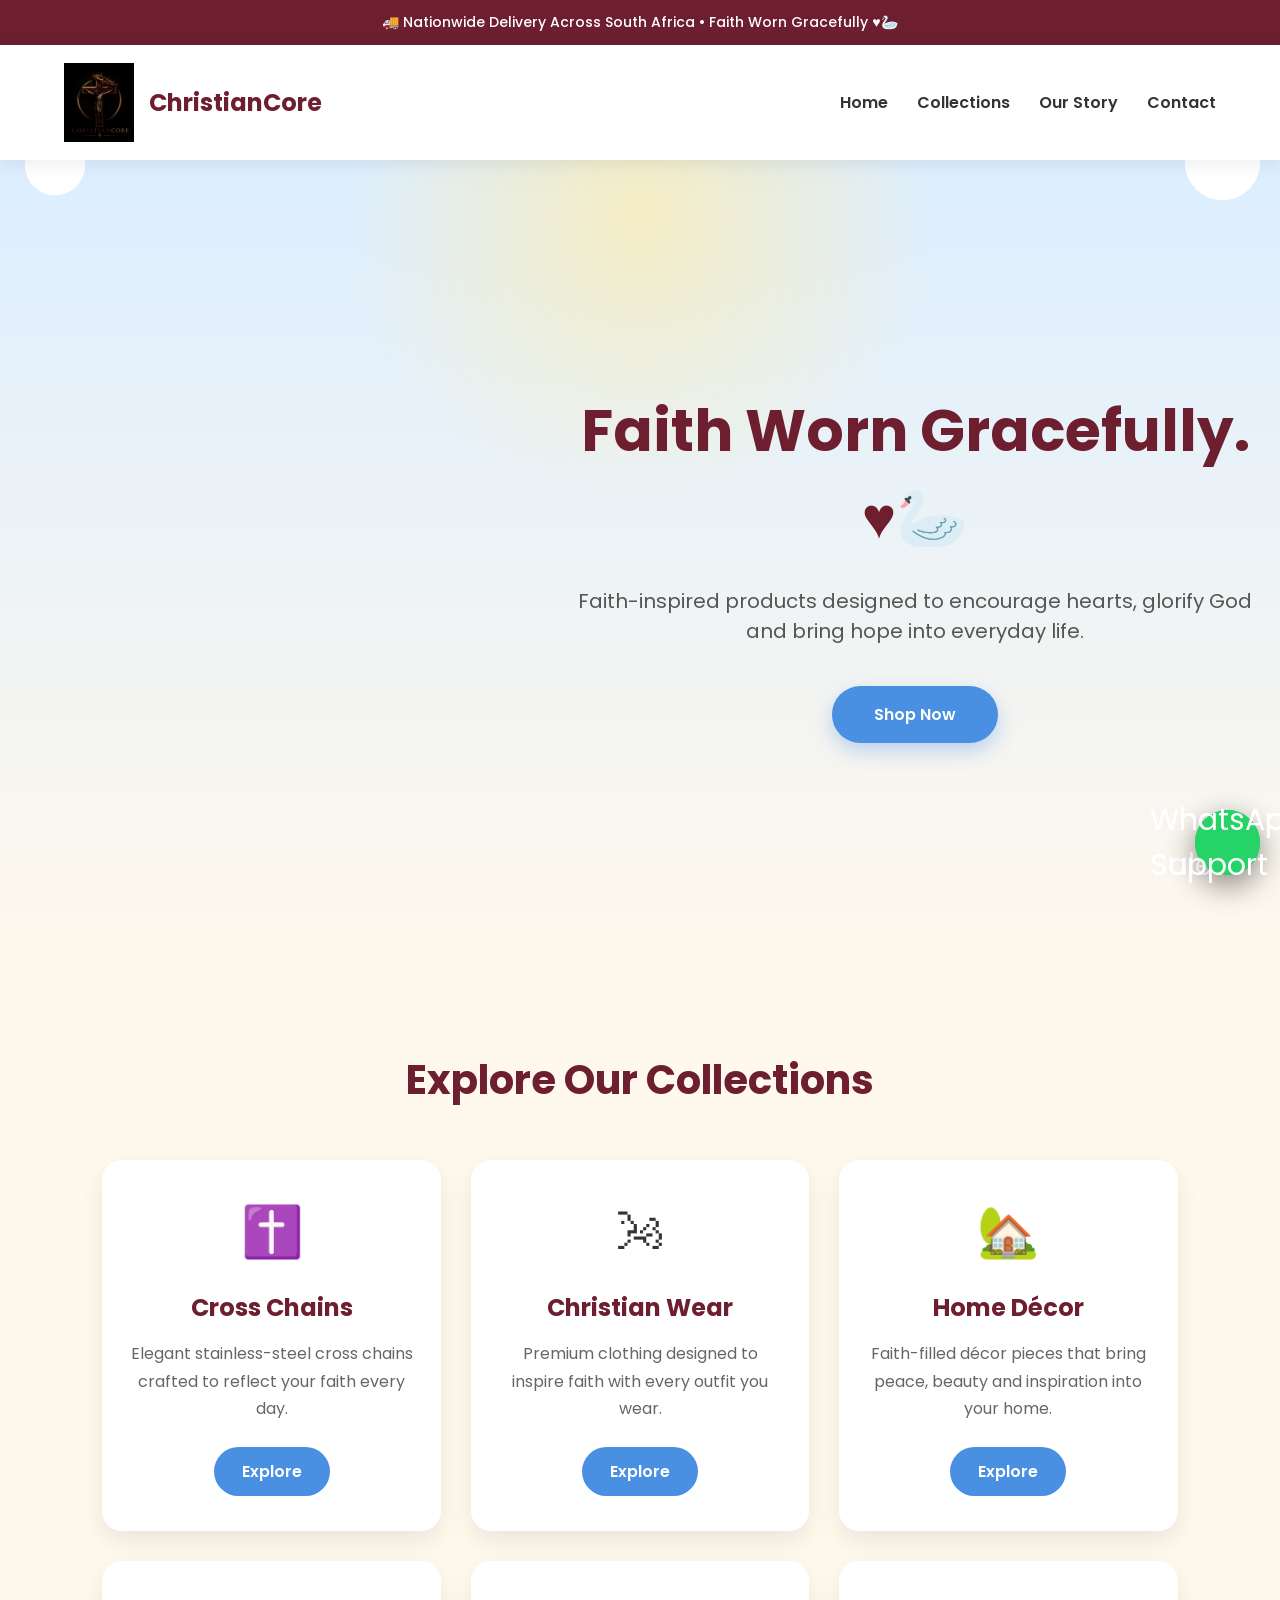
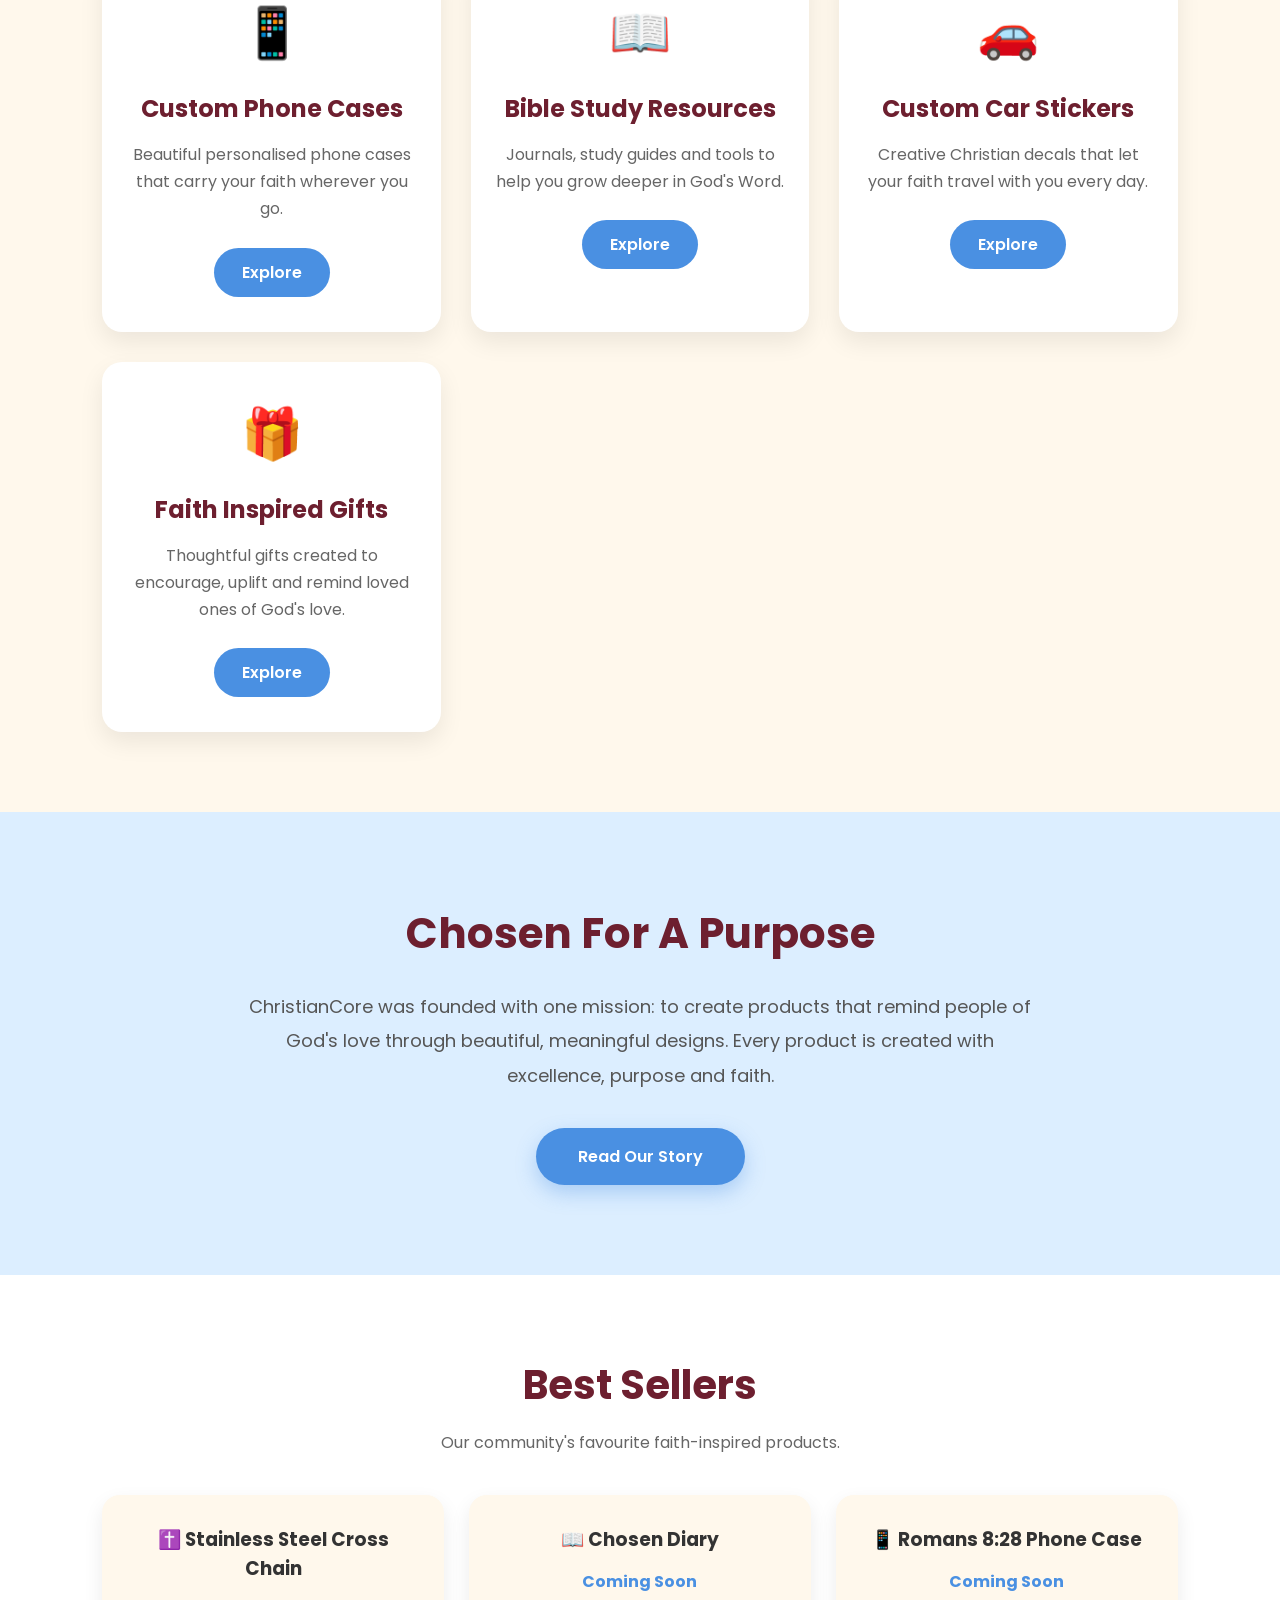
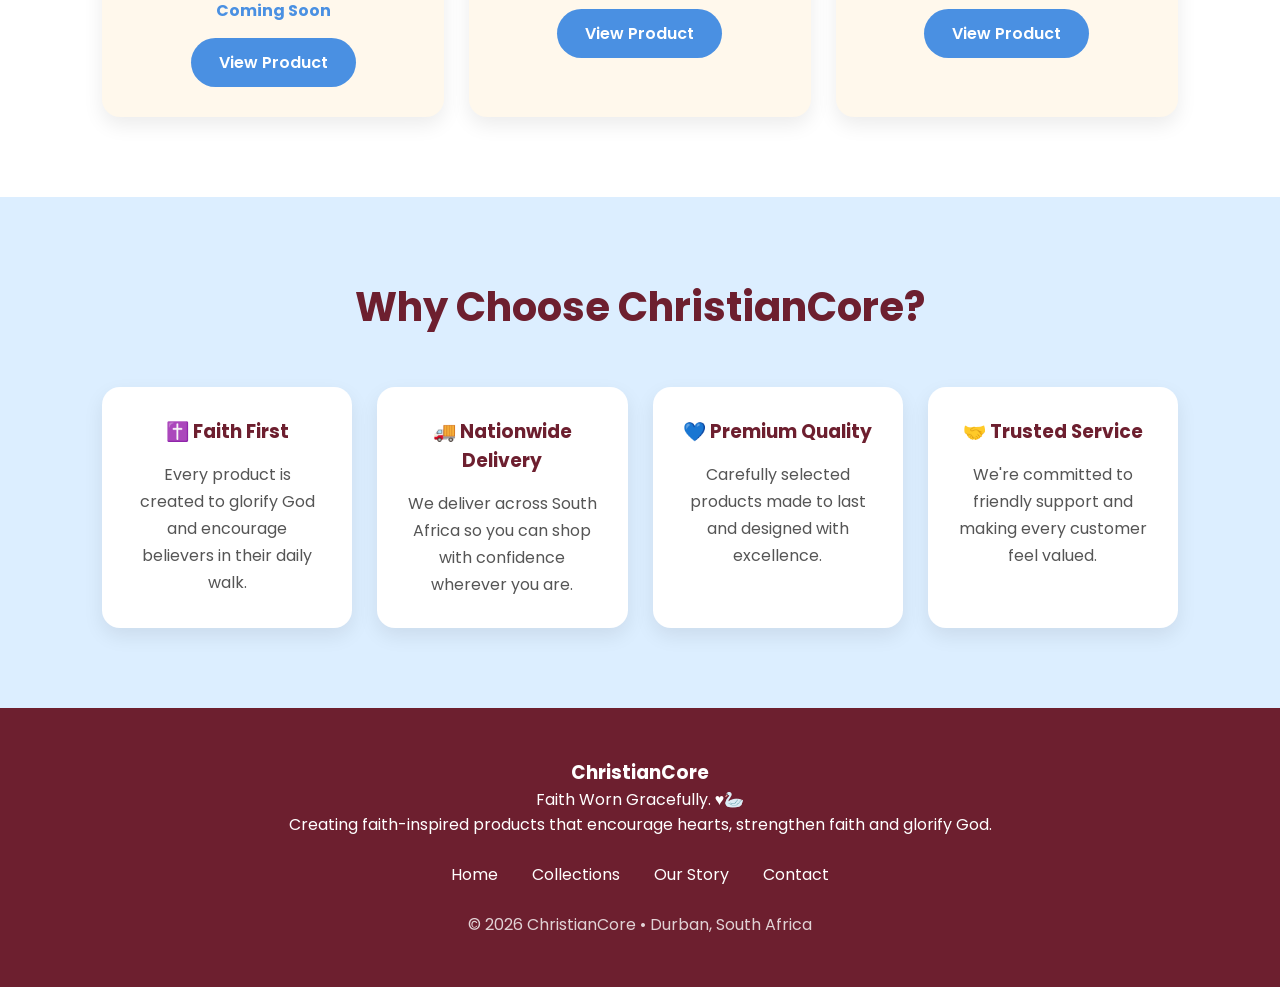
<file: index.html>
<!DOCTYPE html>
<html lang="en">
<head>
    <meta charset="UTF-8">
    <meta name="viewport" content="width=device-width, initial-scale=1.0">
    <title>ChristianCore | Faith Worn Gracefully</title>

    <link rel="stylesheet" href="style.css">

    <link href="https://fonts.googleapis.com/css2?family=Poppins:wght@300;400;500;600;700&display=swap" rel="stylesheet">
</head>

<body>

<!-- Announcement Bar -->

<div class="announcement">
    🚚 Nationwide Delivery Across South Africa • Faith Worn Gracefully ♥️🦢
</div>

<!-- Navigation -->

<header>

<div class="navbar">

<div class="brand">

<img src="IMG-20260715-WA0006.jpg" alt="ChristianCore Logo" class="logo">

<h2>ChristianCore</h2>

</div>

<nav>

<a href="index.html">Home</a>

<a href="shop.html">Collections</a>

<a href="about.html">Our Story</a>

<a href="contact.html">Contact</a>

</nav>

</div>

</header>

<!-- Hero Section -->

<section class="hero">

<div class="cloud cloud1"></div>
<div class="cloud cloud2"></div>
<div class="cloud cloud3"></div>

<div class="hero-content">

<h1>Faith Worn Gracefully. ♥️🦢</h1>

<p>
Faith-inspired products designed to encourage hearts,
glorify God and bring hope into everyday life.
</p>

<a href="shop.html" class="shop-btn">
Shop Now
</a>

</div>

</section>

<!-- Featured Categories -->

<section class="categories">

<h2>
Explore Our Collections
</h2>

<div class="grid">
    <div class="card">
    <div class="icon">✝️</div>
    <h3>Cross Chains</h3>
    <p>Elegant stainless-steel cross chains crafted to reflect your faith every day.</p>
    <a href="shop.html" class="card-btn">Explore</a>
</div>

<div class="card">
    <div class="icon">🌬</div>
    <h3>Christian Wear</h3>
    <p>Premium clothing designed to inspire faith with every outfit you wear.</p>
    <a href="shop.html" class="card-btn">Explore</a>
</div>

<div class="card">
    <div class="icon">🏡</div>
    <h3>Home Décor</h3>
    <p>Faith-filled décor pieces that bring peace, beauty and inspiration into your home.</p>
    <a href="shop.html" class="card-btn">Explore</a>
</div>

<div class="card">
    <div class="icon">📱</div>
    <h3>Custom Phone Cases</h3>
    <p>Beautiful personalised phone cases that carry your faith wherever you go.</p>
    <a href="shop.html" class="card-btn">Explore</a>
</div>

<div class="card">
    <div class="icon">📖</div>
    <h3>Bible Study Resources</h3>
    <p>Journals, study guides and tools to help you grow deeper in God's Word.</p>
    <a href="shop.html" class="card-btn">Explore</a>
</div>

<div class="card">
    <div class="icon">🚗</div>
    <h3>Custom Car Stickers</h3>
    <p>Creative Christian decals that let your faith travel with you every day.</p>
    <a href="shop.html" class="card-btn">Explore</a>
</div>

<div class="card">
    <div class="icon">🎁</div>
    <h3>Faith Inspired Gifts</h3>
    <p>Thoughtful gifts created to encourage, uplift and remind loved ones of God's love.</p>
    <a href="shop.html" class="card-btn">Explore</a>
</div>

</div>

</section>

<section class="about-preview">

<h2>Chosen For A Purpose</h2>

<p>
ChristianCore was founded with one mission: to create products that remind people of God's love through beautiful, meaningful designs. Every product is created with excellence, purpose and faith.
</p>

<a href="about.html" class="shop-btn">
Read Our Story
</a>

    </section>
    <!-- Footer -->
<section class="featured-products">

<h2>Best Sellers</h2>

<p class="featured-text">
Our community's favourite faith-inspired products.
</p>

<div class="product-grid">

<div class="product-card">
<h3>✝️ Stainless Steel Cross Chain</h3>
<p class="price">Coming Soon</p>
<a href="shop.html" class="card-btn">View Product</a>
</div>

<div class="product-card">
<h3>📖 Chosen Diary</h3>
<p class="price">Coming Soon</p>
<a href="shop.html" class="card-btn">View Product</a>
</div>

<div class="product-card">
<h3>📱 Romans 8:28 Phone Case</h3>
<p class="price">Coming Soon</p>
<a href="shop.html" class="card-btn">View Product</a>
</div>

</div>

</section>
    <section class="why-us">

<h2>Why Choose ChristianCore?</h2>

<div class="why-grid">

<div class="why-card">
<h3>✝️ Faith First</h3>
<p>Every product is created to glorify God and encourage believers in their daily walk.</p>
</div>

<div class="why-card">
<h3>🚚 Nationwide Delivery</h3>
<p>We deliver across South Africa so you can shop with confidence wherever you are.</p>
</div>

<div class="why-card">
<h3>💙 Premium Quality</h3>
<p>Carefully selected products made to last and designed with excellence.</p>
</div>

<div class="why-card">
<h3>🤝 Trusted Service</h3>
<p>We're committed to friendly support and making every customer feel valued.</p>
</div>

</div>

    </section>
<footer>

<div class="footer-content">

<h3>ChristianCore</h3>

<p>Faith Worn Gracefully. ♥️🦢</p>

<p>
Creating faith-inspired products that encourage hearts,
strengthen faith and glorify God.
</p>

<div class="footer-links">

<a href="index.html">Home</a>

<a href="shop.html">Collections</a>

<a href="about.html">Our Story</a>

<a href="contact.html">Contact</a>

</div>

<p class="copyright">

© 2026 ChristianCore • Durban, South Africa

</p>

</div>

</footer>
    <a href="https://wa.me/27662164592" class="whatsapp whatsapp1">
    WhatsApp Sales
</a>

<a href="https://wa.me/27748238307" class="whatsapp whatsapp2">
    WhatsApp Support
</a>

</body>

    </html>
</file>
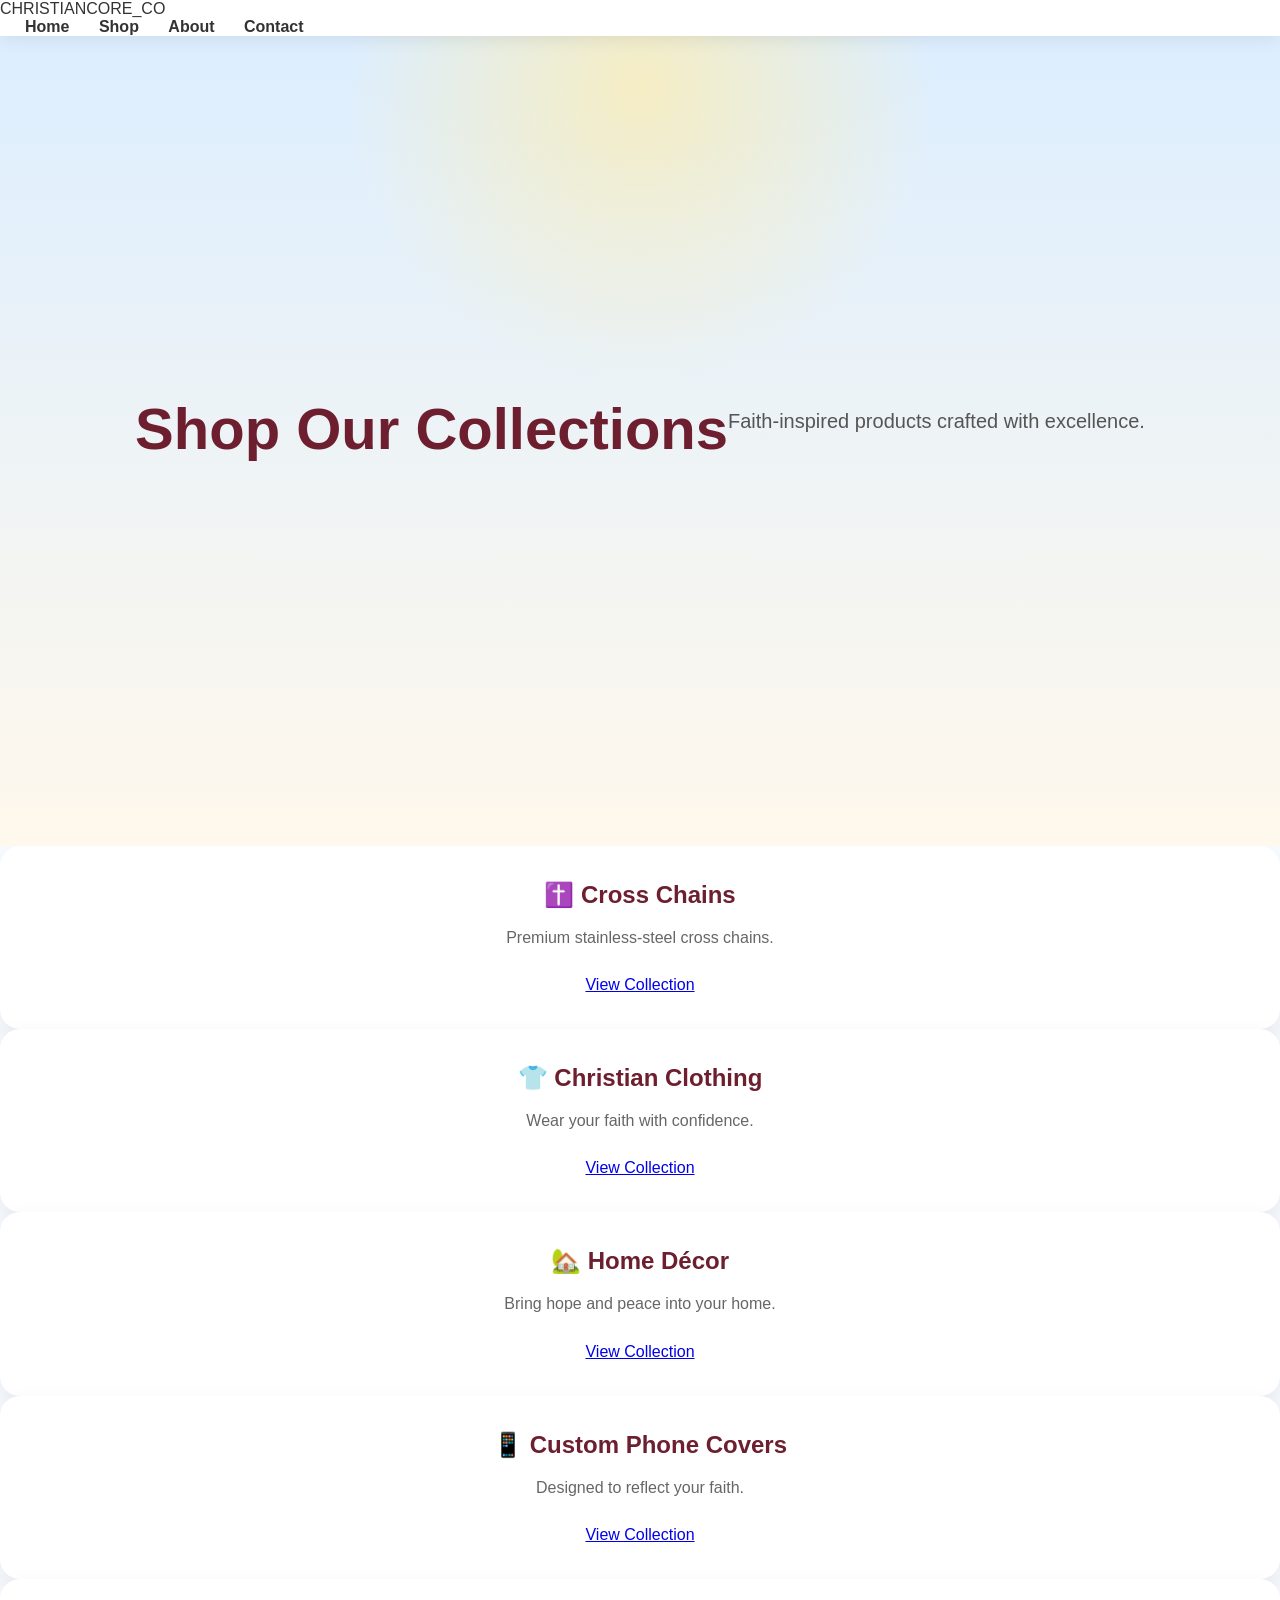
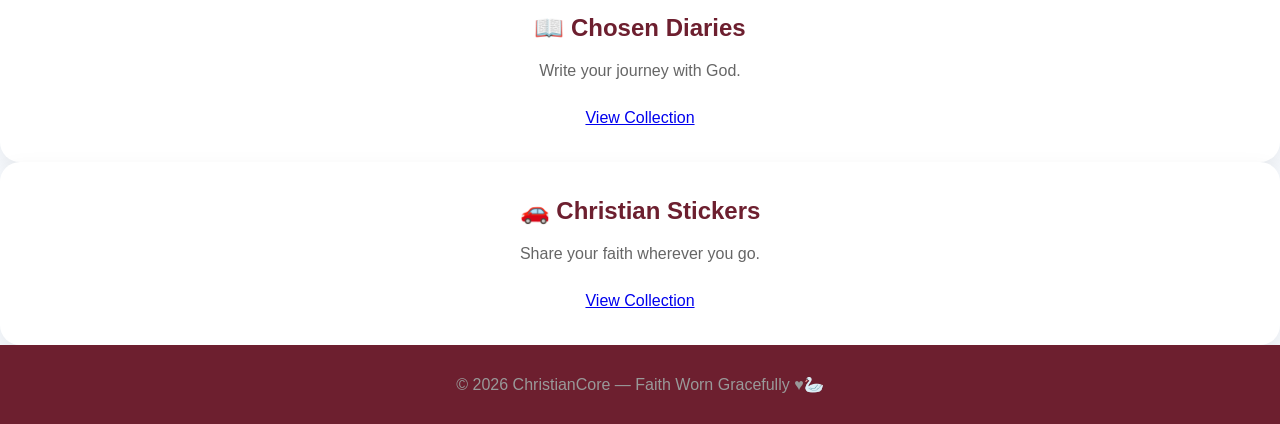
<file: shop.html>
<!DOCTYPE html>
<html lang="en">
<head>
    <meta charset="UTF-8">
    <meta name="viewport" content="width=device-width, initial-scale=1.0">
    <title>ChristianCore | Shop</title>
    <link rel="stylesheet" href="style.css">
</head>

<body>

<header>
    <div class="logo">CHRISTIANCORE_CO</div>

    <nav>
        <a href="index.html">Home</a>
        <a href="shop.html">Shop</a>
        <a href="about.html">About</a>
        <a href="contact.html">Contact</a>
    </nav>
</header>

<section class="hero">
    <h1>Shop Our Collections</h1>
    <p>Faith-inspired products crafted with excellence.</p>
</section>

<section class="collections">

    <div class="cards">

        <div class="card">
            <h3>✝️ Cross Chains</h3>
            <p>Premium stainless-steel cross chains.</p>
            <a href="#" class="btn">View Collection</a>
        </div>

        <div class="card">
            <h3>👕 Christian Clothing</h3>
            <p>Wear your faith with confidence.</p>
            <a href="#" class="btn">View Collection</a>
        </div>

        <div class="card">
            <h3>🏡 Home Décor</h3>
            <p>Bring hope and peace into your home.</p>
            <a href="#" class="btn">View Collection</a>
        </div>

        <div class="card">
            <h3>📱 Custom Phone Covers</h3>
            <p>Designed to reflect your faith.</p>
            <a href="#" class="btn">View Collection</a>
        </div>

        <div class="card">
            <h3>📖 Chosen Diaries</h3>
            <p>Write your journey with God.</p>
            <a href="#" class="btn">View Collection</a>
        </div>

        <div class="card">
            <h3>🚗 Christian Stickers</h3>
            <p>Share your faith wherever you go.</p>
            <a href="#" class="btn">View Collection</a>
        </div>

    </div>

</section>

<footer style="text-align:center;padding:30px;color:#999;">
    © 2026 ChristianCore — Faith Worn Gracefully ♥️🦢
</footer>

</body>
</html>
</file>
<file: style.css>
/* ==============================
   CHRISTIANCORE GENESIS V3
============================== */

*{
    margin:0;
    padding:0;
    box-sizing:border-box;
}

html{
    scroll-behavior:smooth;
}

body{
    font-family:'Poppins',sans-serif;
    background:#F8FBFF;
    color:#333;
}

/* Announcement */

.announcement{
    background:#6D1F2F;
    color:white;
    text-align:center;
    padding:12px;
    font-size:14px;
    font-weight:500;
}

/* Navigation */

header{
position:sticky;
top:0;
z-index:999;

background:rgba(255,255,255,.88);

backdrop-filter:blur(14px);

box-shadow:0 3px 18px rgba(0,0,0,.08);
}

.navbar{
    width:90%;
    max-width:1300px;
    margin:auto;

    display:flex;
    justify-content:space-between;
    align-items:center;

    padding:18px 0;
}

.brand{
    display:flex;
    align-items:center;
    gap:15px;
}

.logo{
    width:70px;
    height:auto;
}

.brand h2{
    color:#6D1F2F;
}

nav a{
    text-decoration:none;
    color:#333;
    margin-left:25px;
    font-weight:600;
    transition:.3s;
}

nav a:hover{
    color:#D4AF37;
}

.hero{
    position:relative;
    overflow:hidden;
    min-height:90vh;

    display:flex;
    justify-content:center;
    align-items:center;
    text-align:center;

    background:linear-gradient(#DCEEFF,#FFF8EC);
}



.hero-content{

    max-width:700px;

    z-index:5;

}

.hero h1{

    font-size:58px;

    color:#6D1F2F;

    margin-bottom:25px;

}

.hero p{

    font-size:20px;

    color:#555;

    margin-bottom:40px;

}

.shop-btn{

display:inline-block;

padding:16px 42px;

background:#4A90E2;

color:white;

border-radius:40px;

text-decoration:none;

font-weight:600;

transition:.35s;

box-shadow:0 8px 20px rgba(74,144,226,.35);

}

.shop-btn:hover{

background:#D4AF37;

transform:translateY(-5px);

box-shadow:0 15px 35px rgba(212,175,55,.35);

}

    }
..cloud{
position:absolute;
background:white;
border-radius:100px;
opacity:.8;
animation:floatCloud 35s linear infinite;
}

.cloud::before,
.cloud::after{
content:"";
position:absolute;
background:white;
border-radius:50%;
}

.cloud::before{
width:60px;
height:60px;
top:-25px;
left:25px;
}

.cloud::after{
width:75px;
height:75px;
top:-35px;
right:20px;
}

.cloud1{
width:170px;
height:55px;
top:120px;
left:-200px;
animation-delay:0s;
}

.cloud2{
width:220px;
height:70px;
top:230px;
left:-350px;
animation-delay:10s;
}

.cloud3{
width:160px;
height:50px;
top:330px;
left:-500px;
animation-delay:18s;
}

@keyframes floatCloud{

0%{
transform:translateX(0);
}

100%{
transform:translateX(1800px);
}

   }
/* ==============================
   CATEGORY SECTION
============================== */

.categories{
    padding:80px 8%;
    background:#FFF8EC;
}

.categories h2{
    text-align:center;
    font-size:40px;
    color:#6D1F2F;
    margin-bottom:50px;
}

.grid{
    display:grid;
    grid-template-columns:repeat(auto-fit,minmax(260px,1fr));
    gap:30px;
}

.card{
    background:#FFFFFF;
    border-radius:20px;
    padding:35px 25px;
    text-align:center;
    box-shadow:0 10px 25px rgba(0,0,0,.08);
    transition:all .35s ease;
}

.card:hover{
    transform:translateY(-10px);
    box-shadow:0 20px 40px rgba(0,0,0,.15);
}

.icon{
    font-size:50px;
    margin-bottom:20px;
}

.card h3{
    color:#6D1F2F;
    margin-bottom:15px;
    font-size:24px;
}

.card p{
    color:#666;
    line-height:1.7;
    margin-bottom:25px;
}

.card-btn{
    display:inline-block;
    background:#4A90E2;
    color:white;
    padding:12px 28px;
    border-radius:40px;
    text-decoration:none;
    font-weight:600;
    transition:.3s;
}

.card-btn:hover{
    background:#D4AF37;
}

/* ==============================
   ABOUT PREVIEW
============================== */

.about-preview{
    background:#DCEEFF;
    padding:90px 8%;
    text-align:center;
}

.about-preview h2{
    color:#6D1F2F;
    font-size:42px;
    margin-bottom:25px;
}

.about-preview p{
    max-width:800px;
    margin:auto;
    color:#555;
    line-height:1.9;
    font-size:18px;
    margin-bottom:35px;
}

/* ==============================
   FOOTER
============================== */

footer{
    background:#6D1F2F;
    color:white;
    text-align:center;
    padding:50px 20px;
}

.footer-links{
    margin:25px 0;
}

.footer-links a{
    color:white;
    text-decoration:none;
    margin:0 15px;
}

.footer-links a:hover{
    color:#D4AF37;
}

.copyright{
    opacity:.8;
    margin-top:20px;
   }
.hero::before{
content:"";
position:absolute;
width:600px;
height:600px;
background:radial-gradient(circle,
rgba(255,236,170,.7) 0%,
rgba(255,255,255,0) 70%);
top:-250px;
left:50%;
transform:translateX(-50%);
z-index:0;
   }
.whatsapp{
    position:fixed;
    bottom:25px;
    right:20px;
    width:65px;
    height:65px;
    background:#25D366;
    border-radius:50%;
    display:flex;
    justify-content:center;
    align-items:center;
    font-size:30px;
    text-decoration:none;
    color:white;
    box-shadow:0 10px 30px rgba(0,0,0,.25);
    transition:.3s;
    z-index:9999;
}

.whatsapp:hover{
    transform:scale(1.1);
   }
.featured-products{
padding:80px 8%;
background:white;
text-align:center;
}

.featured-products h2{
font-size:40px;
color:#6D1F2F;
margin-bottom:15px;
}

.featured-text{
color:#666;
margin-bottom:40px;
}

.product-grid{
display:grid;
grid-template-columns:repeat(auto-fit,minmax(250px,1fr));
gap:25px;
}

.product-card{
background:#FFF8EC;
padding:30px;
border-radius:18px;
box-shadow:0 8px 20px rgba(0,0,0,.08);
}

.price{
color:#4A90E2;
font-weight:bold;
margin:15px 0;
}
/* WHY CHOOSE US */

.why-us{
    background:#DCEEFF;
    padding:80px 8%;
    text-align:center;
}

.why-us h2{
    font-size:40px;
    color:#6D1F2F;
    margin-bottom:50px;
}

.why-grid{
    display:grid;
    grid-template-columns:repeat(auto-fit,minmax(240px,1fr));
    gap:25px;
}

.why-card{
    background:#fff;
    padding:30px;
    border-radius:18px;
    box-shadow:0 8px 20px rgba(0,0,0,.08);
}

.why-card h3{
    color:#6D1F2F;
    margin-bottom:15px;
}

.why-card p{
    color:#555;
    line-height:1.7;
}
</file>
